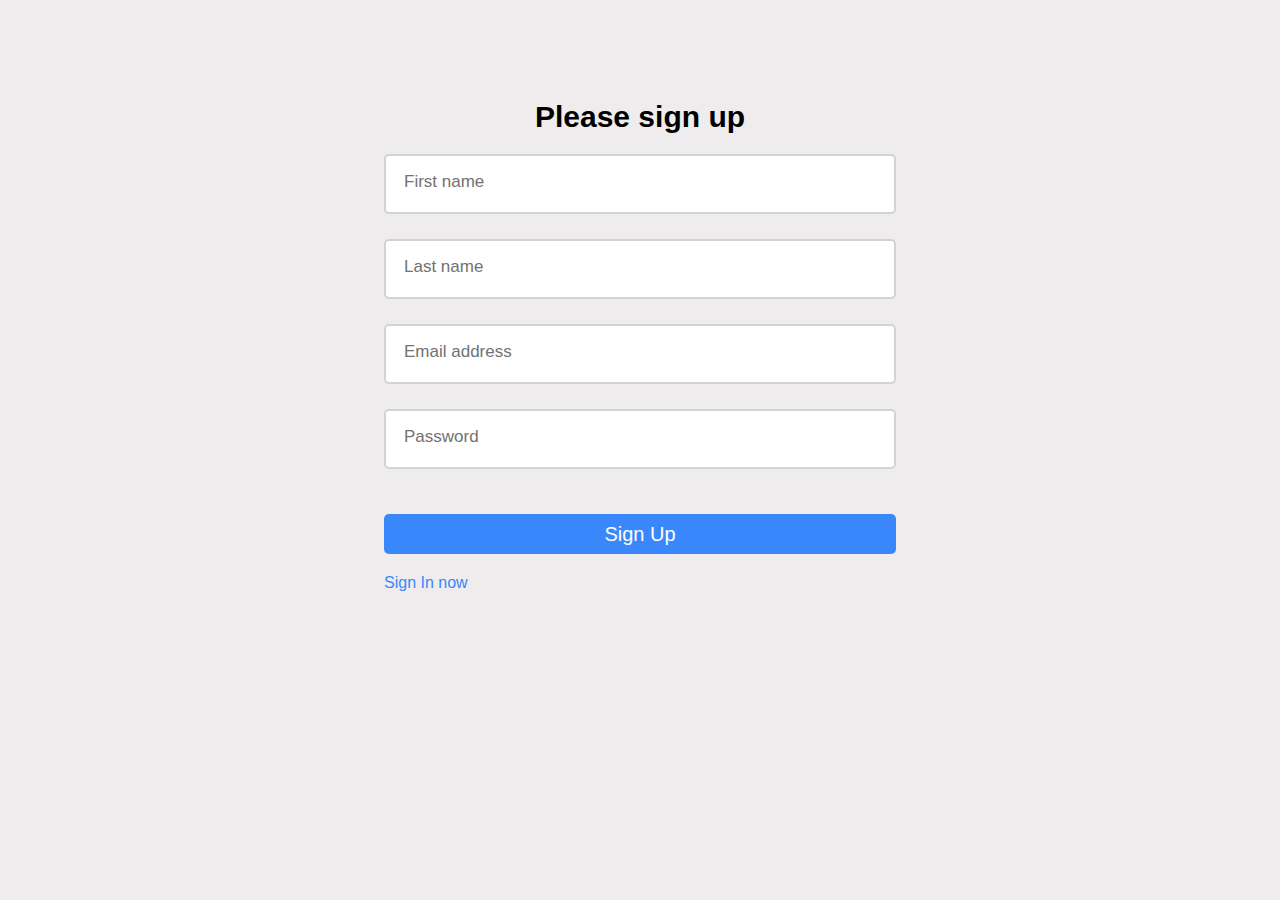
<file: index.html>
<!DOCTYPE html>
<html lang="en">

<head>
    <meta charset="UTF-8">
    <meta name="viewport" content="width=device-width, initial-scale=1.0">
    <title>Document</title>
    <link rel="stylesheet" href="./main.css">
</head>

<body>
    <div class="container">
        <h2 class="title">Please sign up</h2>
        <form action="#" class="sign-up" name="signUp">
            <div class="first-name-wrapper">
                <input type="text" class="first-name input" required="required" data-value="">
                <span class="floating-label">First name</span>
                <div class="error-icon-fn error-icon hide"></div>
                <div class="valid-icon-fn valid-icon hide"></div>
            </div>
            <div class="last-name-wrapper">
                <input type="text" class="last-name input" required="required" data-value="">
                <span class="floating-label">Last name</span>
                <div class="error-icon-ln error-icon hide"></div>
                <div class="valid-icon-ln valid-icon hide"></div>
            </div>
            <div class="email-wrapper">
                <input type="text" class="email input" required="required" data-value="">
                <span class="floating-label">Email address</span>
                <div class="error-icon-email error-icon hide"></div>
                <div class="valid-icon-email valid-icon hide"></div>
                <div class="error error-email hide">This email already exist</div>
            </div>
            <div class="password-wrapper">
                <input type="password" class="password input" required="required" data-value="">
                <span class="floating-label">Password</span>
                <div class="error-icon-pass error-icon hide"></div>
                <div class="valid-icon-pass valid-icon hide"></div>
                <div class="error error-password hide">This password already exist</div>
            </div>
            <input type="button" value="Sign Up" class="sign-up-button">
            <a href="signin.html" class="link-to-sign-in">Sign In now</a>
        </form>
    </div>
    <script src="./script.js"></script>
</body>

</html>
</file>
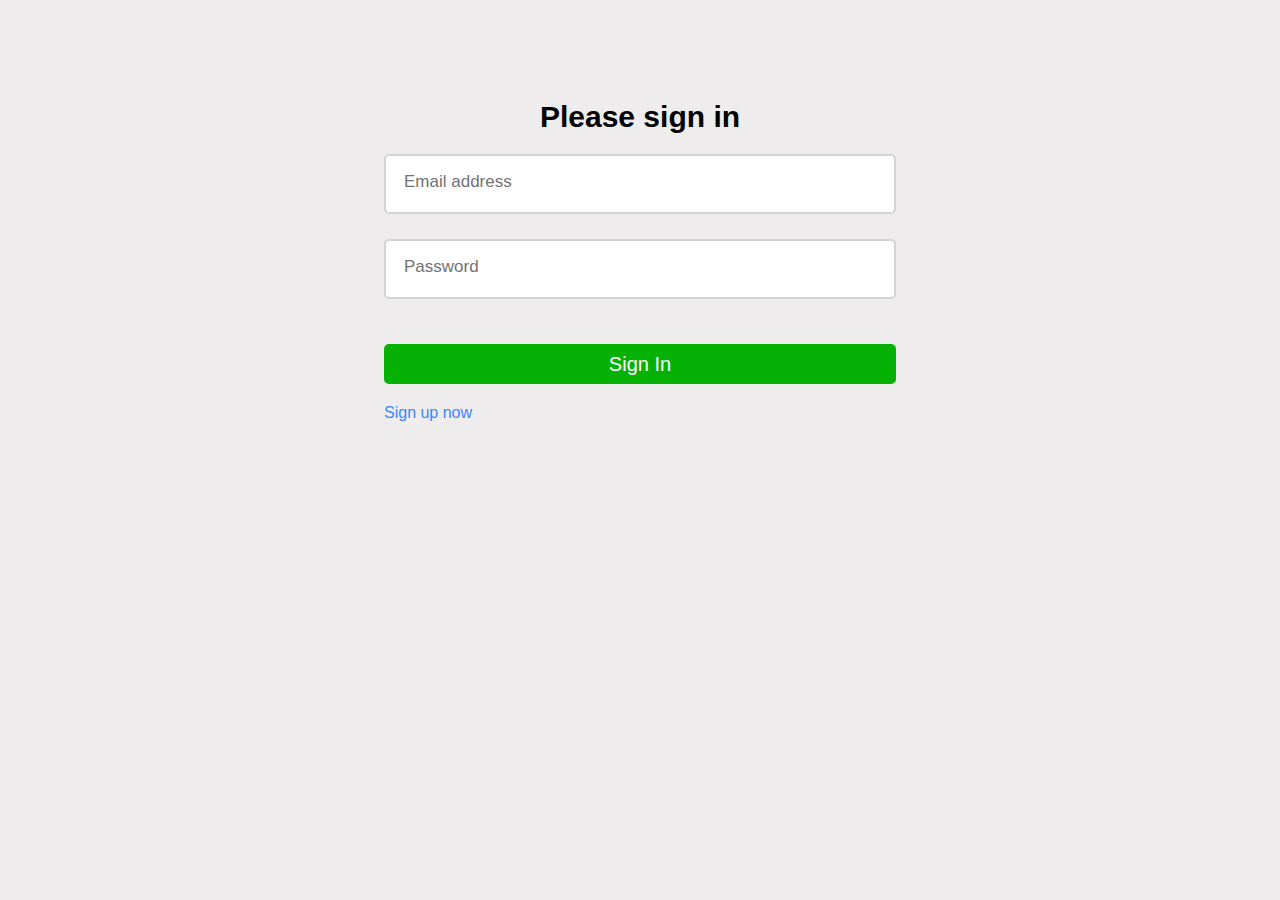
<file: signin.html>
<!DOCTYPE html>
<html lang="en">

<head>
    <meta charset="UTF-8">
    <meta name="viewport" content="width=device-width, initial-scale=1.0">
    <title>Document</title>
    <link rel="stylesheet" href="./main.css">
</head>

<body>
    <div class="container">
        <div class="form">
            <h2 class="title">Please sign in</h2>
            <form action="" class="sign-in" name="signIn">
                <div class="email-wrapper">
                    <input type="text" class="email sign-in-email input" required="required">
                    <span class="floating-label">Email address</span>
                </div>
                <div class="password-wrapper">
                    <input type="password" class="password input sign-in-password" required="required">
                    <span class="floating-label">Password</span>
                    <div class="error error-sign-in-password hide">Incorrect email or password</div>
                </div>
                <input type="button" value="Sign In" class="sign-in-button">
                <a href="index.html" class="link-to-sign-in">Sign up now</a>
            </form>
        </div>
        <div class="profile hide">
            <div class="profile-icon"></div>
            <h2 class="profile-title"></h2>
            <div class="profile-email"></div>
            <div class="profile-position">Designer & Web Developing</div>
            <div class="profile-line"></div>

            <button class="profile-button">Sign Out</button>
        </div>
    </div>
    <script src="./signin.js"></script>
</body>

</html>
</file>
<file: main.css>
* {
    margin: 0;
    padding: 0;
    box-sizing: border-box;
}

body {
    background: #eeecec;
    font-family: 'Gill Sans', 'Gill Sans MT', Calibri, 'Trebuchet MS', sans-serif;
}

.container {
    margin: 100px auto;
    width: 80%;
    position: relative;
}

.title {
    text-align: center;
    font-size: 30px;
    font-family: 'Lucida Sans', 'Lucida Sans Regular', 'Lucida Grande', 'Lucida Sans Unicode', Geneva, Verdana, sans-serif;
}

.first-name-wrapper,
.last-name-wrapper,
.email-wrapper,
.password-wrapper {
    position: relative;

}

.sign-up,
.sign-in,
.profile {
    width: 50%;
    display: flex;
    flex-direction: column;
    /* justify-content: center; */
    /* align-items: center; */
    margin: 20px auto;
    position: relative;
}

.input {
    width: 100%;
    height: 60px;
    padding: 10px 20px;
    margin-bottom: 25px;
    border: 2px solid lightgrey;
    border-radius: 5px;
    font-size: 15px;
}

.input:focus {
    outline: #71b3fa;
    border: 1px solid #78b1f1;
    box-shadow: 0 0 0 4px rgba(2, 124, 255, 0.247);
}

.error {
    width: 70%;
    height: 20px;
    display: flex;
    align-items: center;
    background: #f73e3e;
    color: #fefefe;
    font-size: 15px;
    border-radius: 3px;
    padding: 0 10px;
    position: absolute;
    top: 60px;
}

.error-icon,
.valid-icon {
    width: 10px;
    height: 10px;
    position: absolute;
    top: 20px;
    right: 15px;

}

.error-icon-fn,
.error-icon-ln,
.error-icon-email,
.error-icon-pass {
    background: url('./icons/close.svg');
    background-size: cover;
}

.valid-icon-fn,
.valid-icon-ln,
.valid-icon-email,
.valid-icon-pass {
    width: 15px;
    height: 15px;
    background: url('./icons/check.svg');
    background-size: cover;
}

.sign-up-button,
.sign-in-button,
.profile-button {
    width: 100%;
    height: 40px;
    margin: 20px auto;
    color: #fefefe;
    border: none;
    border-radius: 5px;
    font-size: 20px;
    background: #3a87fc;
}

.sign-up-button:hover,
.sign-in-button:hover,
.profile-button:hover {
    cursor: pointer;
}

.link-to-sign-in {
    text-decoration: none;
    color: #3a87fc;
}

.link-to-sign-in:hover {
    cursor: pointer;
    text-decoration: underline;
}

.error-sign-in-password {
    height: 40px;
    margin-top: 2px;
    font-size: 15px;
}

.sign-in-button {
    background-color: #04b104;
}

.profile {
    width: 40%;
    height: 450px;
    display: flex;
    flex-direction: column;
    align-items: center;
    background-color: #ffffff;
    border-radius: 5px;
    padding: 50px 0 0;
}

.profile-icon {
    width: 150px;
    height: 150px;
    border-radius: 50%;
    background-image: url('./BackGround/joueur.png');
    background-size: cover;
    background-repeat: no-repeat;
}

.profile-title {
    margin-top: 20px;
    font-size: 40px;
}

.profile-email,
.profile-position {
    font-size: 20px;
    margin-top: 20px;
    color: #afaeae;
}

.profile-line {
    width: 100px;
    height: 2px;
    background-color: #afaeae;
    margin-top: 25px;
}

.profile-button {
    background-color: #04b104;
    margin: 30px auto 0;
}

.profile-link {
    color: #ffffff;
    text-decoration: none;

}

/* Moving placeholder */
input:focus~.floating-label,
input:not(:focus):valid~.floating-label {
    top: 8px;
    bottom: 10px;
    left: 20px;
    font-size: 13px;
    opacity: 1;
}

.floating-label {
    position: absolute;
    pointer-events: none;
    left: 20px;
    top: 18px;
    transition: 0.2s ease all;
    color: #727272;
    font-size: 17px;
}

.border {
    border: 2px solid #02a702;
}

.border-error {
    border: 2px solid #fa1d1d;
}

.hide {
    display: none;
}

.uc-first {
    text-transform: capitalize;
}
</file>
